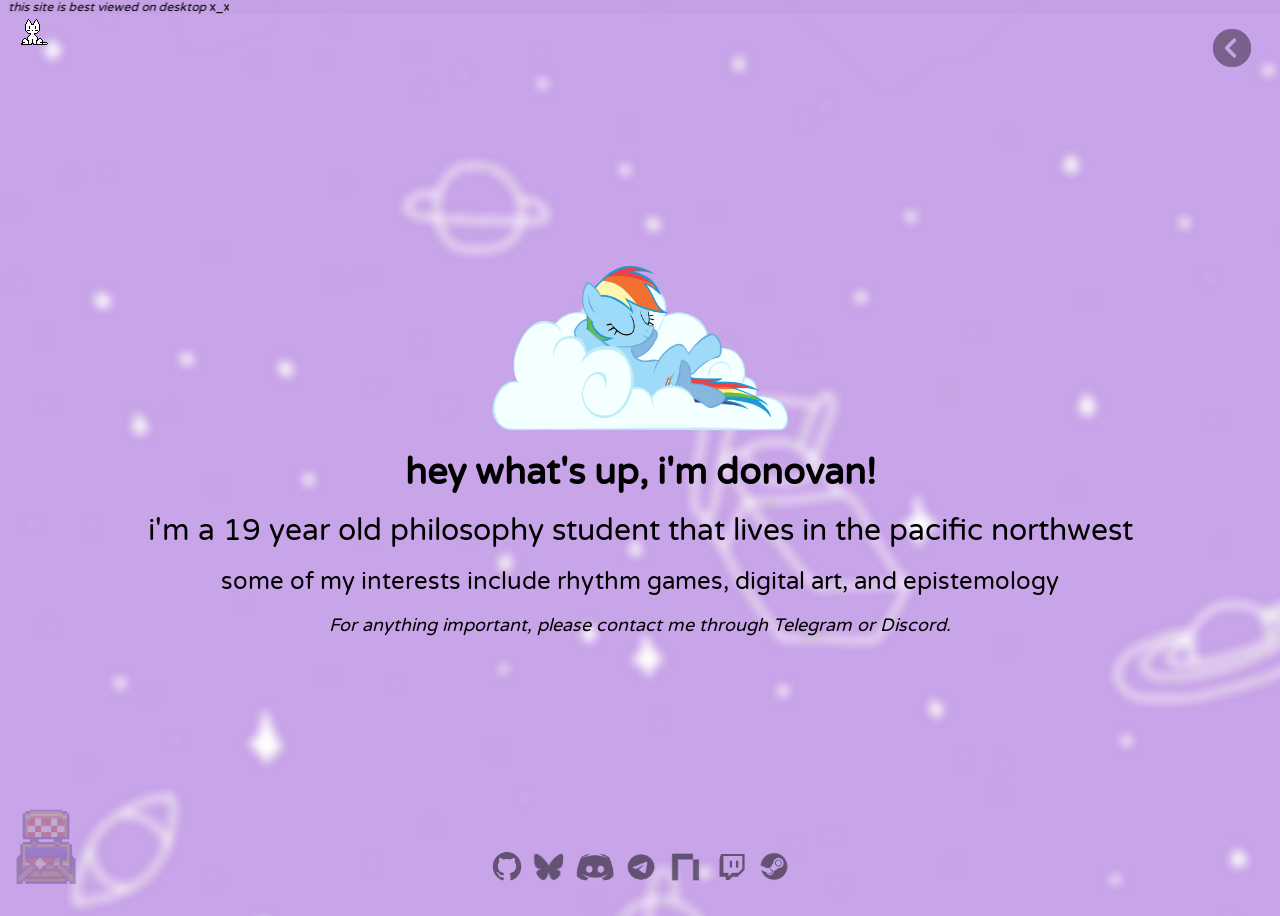
<file: index.html>
<html><head><meta http-equiv="Content-Type" content="text/html; charset=UTF-8">
<link rel="icon" type="image/png" href=https://donovan.rip/mari%20laugh.webp>
<!-- <title>👁‍🗨_👁‍🗨</title> -->
 <title>donovan!</title>
<link rel="stylesheet" href="style.css">
<link rel="preconnect" href="https://fonts.googleapis.com/">
<link rel="preconnect" href="https://fonts.gstatic.com/" crossorigin="">
<link href="https://fonts.googleapis.com/css2?family=Varela+Round&display=swap" rel="stylesheet">
<meta name="darkreader-lock" content="">
</head>


<body class="moving-background">
    
<p class="alert" style="font-size: 1rem;"><span><i>this site is best viewed on desktop</i> x_x</span></p>


    <div id="text">
        <div id="textend">      
            <!-- image (thank you tokaua!! :3) -->
            <img src="/images/thankstokaua.png" alt="rainbow dash chilling on a cloud" width="300" height="170">
 
            <!-- main text -->    
            <p style="font-size: 3rem" ;=""><b>hey what's up, i'm donovan!</b></p>
            <p style="font-size: 2.5rem" ;="">i'm a 19 year old philosophy student that lives in the pacific northwest</p>
            <p style="font-size: 2rem" ;="">some of my interests include rhythm games, digital art, and epistemology</p>
            <p style="font-size: 1.5rem"><i>For anything important, please contact me through Telegram or Discord.</i></p>
        </div>      
    </div>
             <!-- alert -->

<div id="menu">
    <img src="images/circle-chevron-down-solid-full.png" onclick=showText();>
</div>

                    <!-- clickable menu script-->
<script>
    function showText() {
    document.getElementById('menuitems').classList.toggle('show');
    document.getElementById('menu').classList.toggle('show');
    }
    
</script>
                    <div class="portal">
                        
                        <div id="menuitems" class="hidden">


                            <a href="index.html">
                            <p style="font-size:1.5rem; cursor: pointer;">about</p> 
                            </a>

                            <a href="art.html">
                            <p style="font-size:1.5rem; cursor: pointer;">art</p>
                            </a>

                            <a href="music.html">
                            <p style="font-size:1.5rem; cursor: pointer;">music</p> 
                            </a>    

                            <a href="blog.html">
                            <p style="font-size:1.5rem; cursor: pointer;">blog</p>
                            </a>
                        </div>
                    </div>
                
        </div>


    <div id="socials">
                        <a href="https://github.com/pawnovan" target="_blank">
                        <img src="logos/github logo.png" width="38" height="38">    
                        </a>

                        <a href="https://bsky.app/profile/donovan.rip" target="_blank">
                        <img src="/logos/bluesky logo.png" width="42" height="42">
                        </a>

                        <a href="https://discord.com/users/539140003523985438" target="_blank"> 
                        <img src="/logos/discord logo.png" width="42" height="42">
                        </a>

                        <a href="https://t.me/pawnovan" target="_blank">
                        <img src="/logos/telegram logo.png" width="44" height="42">
                        </a>
                            
                        <a href="https://namemc.com/profile/D0NOVAN.2" target="_blank">
                        <img src="logos/namemc logo.png" width="42" height="42">
                        </a>
                        
                        <a href="https://twitch.tv/pawnovan" target="_blank">
                        <img src="logos/twitch logo.png" width="42" height="42">
                        </a>

                        <a href="http://steamcommunity.com/profiles/76561199062456507" target="_blank">
                        <img src="logos/steam logo.png" width="36" height="36">
                        </a>


    </div>

    <!-- cat -->
    <script async src="oneko.js"></script>

 <!-- guestbook text -->   
<div id="container">
    <div id="guestbook">
        <a href="https://donovan.atabook.org/" style="color: inherit;" target="_blank">
            <p style="cursor: pointer;">guestbook</p>
        </a>
    </div>
<!-- guestbook basket -->  
    <div id="basket">
        <a href="https://donovan.atabook.org" style="color: inherit;" target="_blank">
            <img src="/images/basket.png">
        </a>
    </div>

</div>



</body>
</html>
</file>
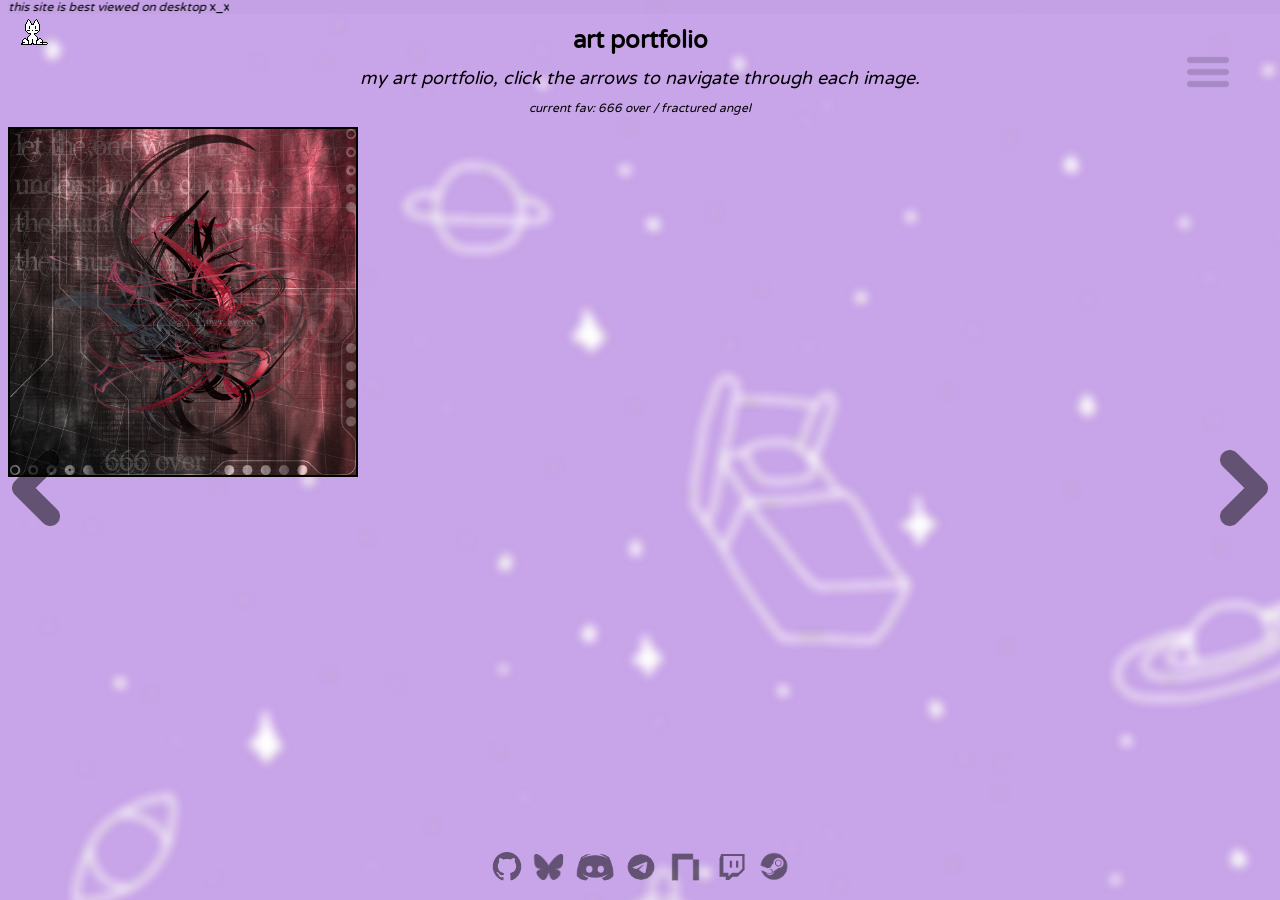
<file: art cooper.html>
<html><head><meta http-equiv="Content-Type" content="text/html; charset=UTF-8">
<link rel="icon" type="image/png" href=https://donovan.rip/mari/%20mari%20smile%20lolz.webp>
<!-- <title>👁‍🗨_👁‍🗨</title> -->
 <title>art test</title>
<link rel="stylesheet" href="style.css">
<link rel="preconnect" href="https://fonts.googleapis.com/">
<link rel="preconnect" href="https://fonts.gstatic.com/" crossorigin="">
<link href="https://fonts.googleapis.com/css2?family=Varela+Round&display=swap" rel="stylesheet">
</head>

<body class="moving-background">
        <script async src="oneko.js"></script>
        

    
        <div id="artgallery">

       <p class="alert" style="font-size: 1rem; "><span><i>this site is best viewed on desktop</i> x_x</span></p>  



    
        <div id="arttitle">
       <p style="font-size: 2rem" ;=""><b>art portfolio</b></p>
            <p style="font-size: 1.5rem" ;=""><i>my art portfolio, click the arrows to navigate through each image.</i></p>
             <p style="font-size: 1rem" ;=""><i>current fav: 666 over / fractured angel </i></p>
        </div>


        <div id="gallery">
        <img style="border: #000000 .2rem solid;" src="images/666_redo.png" width="350px" height="350px">

        <!-- <img style="border: #000000 .1rem solid;" src="images/vignette_logo.png" width="230vw" height="230vh"> -->
        </div>
        <!-- <div id="gallerylandscape">
                <img style="border: #000000 .1rem solid;" src="images/fractured angel lolz.png" width="400vw" height="250vw">
                <img style="border: #000000 .1rem solid;" src="images/Words_I_Never_Said.png" width="400vw" height="250vw">
                <img style="border: #000000 .1rem solid;" src="images/Change_Myself_Completely_Black_BG.png" width="400vw" height="250vw">
        </div> -->
        
        

    </div>
          <div id="socials">
                        <a href="https://github.com/pawnovan" target="_blank">
                        <img src="logos/github logo.png" width="38" height="38">    
                        </a>

                        <a href="https://bsky.app/profile/donovan.rip" target="_blank">
                        <img src="/logos/bluesky logo.png" width="42" height="42">
                        </a>

                        <a href="https://discord.com/users/539140003523985438" target="_blank"> 
                        <img src="/logos/discord logo.png" width="42" height="42">
                        </a>

                        <a href="https://t.me/pawnovan" target="_blank">
                        <img src="/logos/telegram logo.png" width="44" height="42">
                        </a>
                            
                        <a href="https://namemc.com/profile/D0NOVAN.2" target="_blank">
                        <img src="logos/namemc logo.png" width="42" height="42">
                        </a>
                        
                        <a href="https://twitch.tv/pawnovan" target="_blank">
                        <img src="logos/twitch logo.png" width="42" height="42">
                        </a>

                        <a href="http://steamcommunity.com/profiles/76561199062456507" target="_blank">
                        <img src="logos/steam logo.png" width="36" height="36">
                        </a>


    </div>

    </div>
                    <div id="menu">
                        <img src="images/hamburger menu.png" onclick=showText(); height="4rem" width="4rem" id="menu">
                    </div>
                    <!-- clickable menu script-->
                        <script>
                            function showText() {
                            document.getElementById('menuitems').classList.toggle('show');
                         }
                        </script>
                    <div class="portal">
                        <div id="menuitems" class="hidden">
                            <a href="index.html">
                            <p style="font-size:20px; cursor: pointer;">about</p> 
                            </a>

                            <a href="https://donovan.rip/art">
                            <p style="font-size:20px; cursor: pointer;">art</p>
                            </a>

                            <a href="music.html">
                            <p style="font-size:20px; cursor: pointer;">music</p> 
                            </a>    

                            <a href="https://donovan.rip/blog">
                            <p style="font-size:20px; cursor: pointer;">blog</p>
                            </a>
                    </div>
                </div>
                
        </div>
<img id="leftarrow" class="arrow" src="/images/left arrow.png">
<img id="rightarrow" class="arrow" src="/images/arrow.png">
</file>
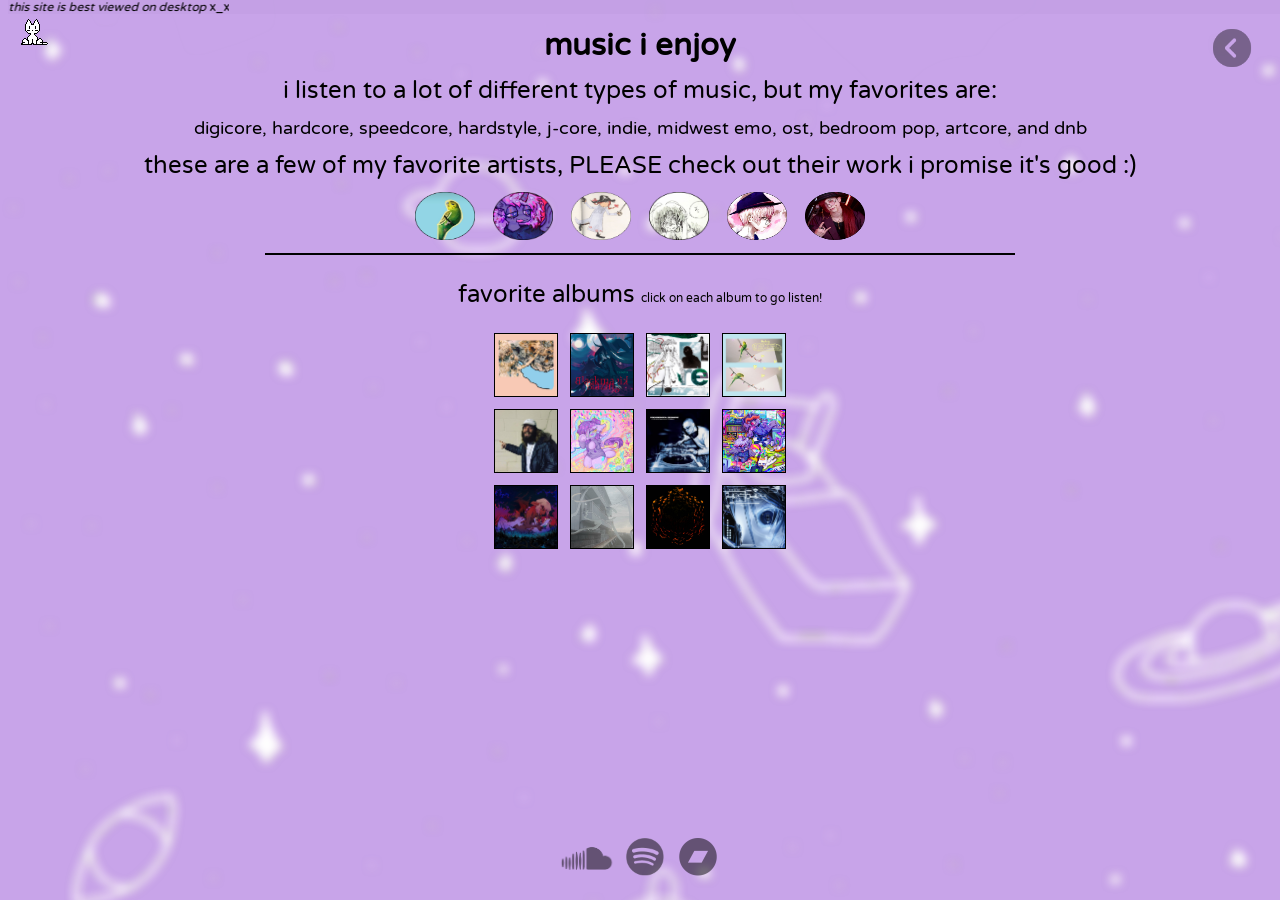
<file: music.html>
<html><head><meta http-equiv="Content-Type" content="text/html; charset=UTF-8">
<link rel="icon" type="image/png" href="/mari/MARI.webp">
<!-- <title>👁‍🗨_👁‍🗨</title> -->
 <title>music!</title>
<link rel="stylesheet" href="style.css">
<link rel="preconnect" href="https://fonts.googleapis.com/">
<link rel="preconnect" href="https://fonts.gstatic.com/" crossorigin="">
<link href="https://fonts.googleapis.com/css2?family=Varela+Round&display=swap" rel="stylesheet">
<meta name="darkreader-lock" content="">
</head>



<body class="moving-background">
        <script async src="oneko.js"></script>
        

     <div id="arttitle">
            <p style="font-size: 2.6rem" ;=""><b>music i enjoy</b></p>  
                        <p style="font-size: 2rem" ;="">i listen to a lot of different types of music, but my favorites are:</p>

            <p style="font-size: 1.5rem" ;="">digicore, hardcore, speedcore, hardstyle, j-core, indie, midwest emo, ost, bedroom pop, artcore, and dnb</p>
            <p style="font-size: 2rem" ;="">these are a few of my favorite artists, PLEASE check out their work i promise it's good :)</p>



    </div>
        <p class="alert" style="font-size: 1rem;"><span><i>this site is best viewed on desktop</i> x_x</span></p>






<div id="centerdivider">
    <div id="pfps">
        <a href="https://linkedin.bandcamp.com/" target="_blank">
            <img src="/images/bedbug_pfp.png">
        </a>
        <a href="https://vyletpony.bandcamp.com/" target="_blank">
        <img src="/images/vylet_pfp.png">
        </a>
        <a href="https://soundcloud.com/1ellie" target="_blank">
        <img src="/images/elliebell_pfp.png">
        </a>
        <a href="https://soundcloud.com/bodygaard" target="_blank">
        <img src="/images/bodygaard_pfp.png">
        </a>
        <a href="https://soundcloud.com/ludicin" target="_blank">
        <img src="/images/ludicin_pfp.png">
        </a>
        <a href="https://www.youtube.com/@Cametek.CamelliaOfficial" target="_blank">
            <img src="/images/camellia_pfp.png">
        </a>
    </div>
    <img src="/images/divider.png" width="750rem" height="2rem">

<p style="font-size: 2rem;">favorite albums <span style="font-size: 1rem;">click on each album to go listen!</span></p>
</div>


        <div id="albums-grid">
                    <a href="https://linkedin.bandcamp.com/album/life-like-moving-pictures" target="_blank">
                        <img style="border: #000000 .1rem solid;" src="images/attic.jpg">
                    </a>

                    <a href="https://cametek.bandcamp.com/album/blackmagik-blazing" target="_blank">
                        <img style="border: #000000 .1rem solid;" src="images/blackmajik blazing.jpg">
                    </a>

                    <a href="https://soundcloud.com/kggn/sets/rewired?si=b5627bfb8c8545e0a7916504f7f24b74&utm_source=clipboard&utm_medium=text&utm_campaign=social_sharing" target="_blank">
                        <img style="border: #000000 .1rem solid;" src="images/re wired.jpeg">
                    </a>

                    <a href="https://linkedin.bandcamp.com/album/ill-count-to-heaven-in-years-without-seasons" target="_blank">
                        <img style="border: #000000 .1rem solid;" src="images/heaven.jpg">
                    </a>
                    <a href="https://1cloudboys.bandcamp.com/album/things-arent-that-simple" target="_blank">
                        <img style="border: #000000 .1rem solid;" src="images/tats.jpg">
                    </a>

                    <a href="https://vyletpony.bandcamp.com/album/i-was-the-loner-of-paradise-valley" target="_blank">
                        <img style="border: #000000 .1rem solid;" src="images/paradise valley.jpg">
                    </a>
                    <a href="https://open.spotify.com/album/3cn3eZrgLHUh4ByaHP9cE0?si=9-M_aQUSQ4-RhWdfE-bfEg" target="_blank">
                        <img style="border: #000000 .1rem solid;" src="images/progression.webp">
                    </a>
                    <a href="https://vyletpony.bandcamp.com/album/girls-who-are-wizards" target="_blank">
                        <img style="border: #000000 .1rem solid;" src="images/girls who are wizards.jpg">
                    </a>
                                        <a href="https://vyletpony.bandcamp.com/album/monarch-of-monsters" target="_blank">
                        <img style="border: #000000 .1rem solid;" src="images/monarch.jpg">
                    </a>
                                        <a href="https://on.soundcloud.com/vdlNWIozpr3XUEtQXS" target="_blank">
                        <img style="border: #000000 .1rem solid;" src="images/lazydoll.jpg">
                    </a>
                                        <a href="https://c418.bandcamp.com/album/minecraft-volume-beta target="_blank">
                        <img style="border: #000000 .1rem solid;" src="images/volume beta.jpg">
                    </a>
                    <a href="https://soundcloud.com/blxty/sets/restored" target="_blank">
                        <img style="border: #000000 .1rem solid;" src="images/restored.jpg">
                    </a>
                    

            </div>      

            <div id="socials">
                        <a href="https://soundcloud.com/twinkish" target="_blank">
                        <img src="logos/soundcloud logo.png" width="60" height="60">  
                        </a>
                        <a href="https://open.spotify.com/user/iie30k2voap33egjndo2lsu4f?si=6c4896791ce24ffc" target="_blank">
                        <img src="logos/spotify logo.png" width="50" height="50">  
                        </a>
                        <a href="https://bandcamp.com/celestially" target="_blank">
                        <img src="logos/bandcamp logo.png" width="50" height="50">  
                        </a>
    </div>
<div id="menu">
    <img src="images/circle-chevron-down-solid-full.png" onclick=showText();>
</div>

                    <!-- clickable menu script-->
<script>
    function showText() {
    document.getElementById('menuitems').classList.toggle('show');
    document.getElementById('menu').classList.toggle('show');
    }
    
</script>
                    <div class="portal">
                        
                        <div id="menuitems" class="hidden">


                            <a href="index.html">
                            <p style="font-size:1.5rem; cursor: pointer;">about</p> 
                            </a>

                            <a href="art.html">
                            <p style="font-size:1.5rem; cursor: pointer;">art</p>
                            </a>

                            <a href="music.html">
                            <p style="font-size:1.5rem; cursor: pointer;">music</p> 
                            </a>    

                            <a href="blog.html">
                            <p style="font-size:1.5rem; cursor: pointer;">blog</p>
                            </a>
                        </div>
                    </div>
                
        </div>
</file>
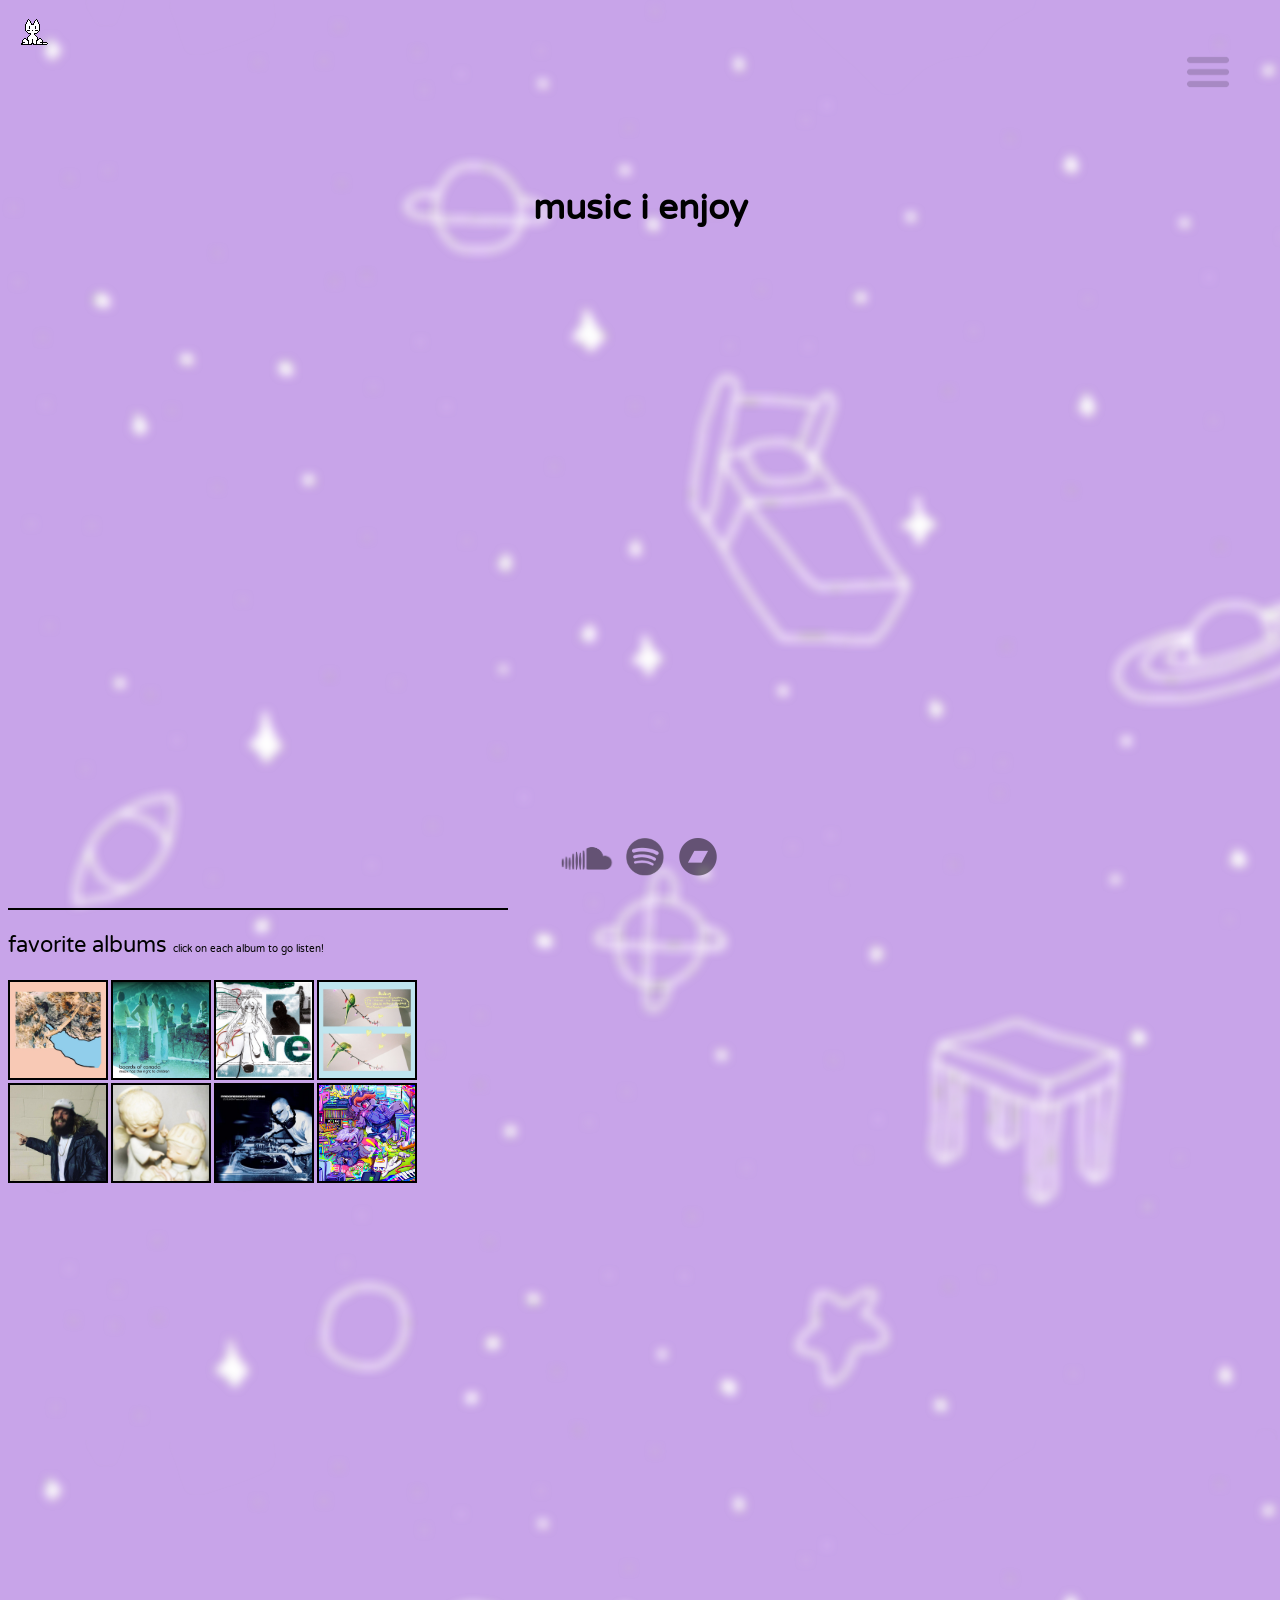
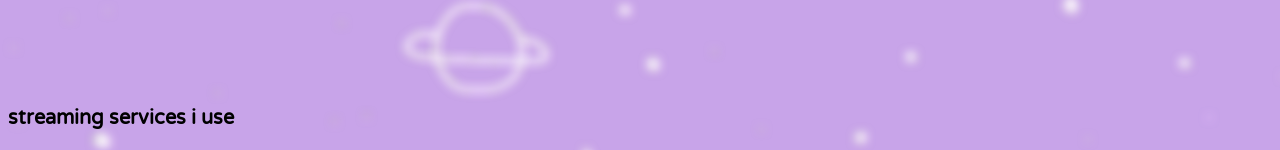
<file: old music.html>
<html><head><meta http-equiv="Content-Type" content="text/html; charset=UTF-8">
<link rel="icon" type="image/png" href="/mari/MARI.webp">
<!-- <title>👁‍🗨_👁‍🗨</title> -->
 <title>music!</title>
<link rel="stylesheet" href="style.css">
<link rel="preconnect" href="https://fonts.googleapis.com/">
<link rel="preconnect" href="https://fonts.gstatic.com/" crossorigin="">
<link href="https://fonts.googleapis.com/css2?family=Varela+Round&display=swap" rel="stylesheet">
</head>



<body class="moving-background">
        <script async src="oneko.js"></script>
        

     <div id="text">

        <div id="textend">
            

            
            <p style="font-size: 35px" ;=""><b>music i enjoy</b></p>  
                        <img style="opacity: 0;" src="/images/divider.png" width="2px" height="500vh">

                    </div>
            </div>
            <!-- 
            <div id="righttext">
                <p style="font-size: 25px;" ;=""><b>album of the month:</b></p>
                    <div class="verticaldivider">
                        <img src="/images/divider.png" width="2px" height="510px">
                    </div>
                

                <div id="albumcover">
                        <a href="https://vyletpony.bandcamp.com/album/i-was-the-loner-of-paradise-valley" target="_blank">
                        <img style="border:2px solid #000000" src="/images/paradise valley copy.jpg" width="270" height="270">
                        </a>
                </div>
                    <div id="albuminfo">
                        <p style="font-size: 15px;"><i>I Was The Loner of Paradise Valley</i></p>
                        <p style="font-size: 15px;">by <i>Vylet Pony</i></p>
    
                        <p style="font-size: 25px;" ;=""><b>my favorite track(s):</b></p>
                        <p style="font-size: 20px;">Cross, ECR, Narcissus</p>
                        <p style="font-size: 15px;"><i>"I love everything, is it lucid?</i></p>
                        <p style="font-size: 15px;"><i>Scenes of every day turned to loose ends,</i></p>
                        <p style="font-size: 15px;"><i>Going by so fast, still a memoir</i></p>
                         <p style="font-size: 15px;"><i>Visions of the past, still you go far"</i></p>
                         
                         

                         <img style="border:2px solid #000000" src="/images/omoridance-ezgif.com-speed.gif" width="270" height="94"> -->
            



            <!-- <div id="lefttext">
                <p style="font-size: 25px;" ;=""><b>artists i like</b></p> <p style="opacity: 0;"><i>(in no particular order)</i><p>
                <div class="genres">
                    <p style="font-size: 19px;" ;=""><b>my favs: bodyGaard, bedbug, vylet pony, and elliebell</span></p>
                    <p style="font-size: 19px;" ;="">EDM: ltj bukem, camellia, ludicin, yax03, and seatrus </p>
                        <div id="nextpony">
                            <img src="/images/divider.png" width="230px" height="2">
                        </div>

                </div>
                <div id="upbringing">
                    <p style="font-size: 17px;">I listen to a LOT of different music, and if you want to view all of it click one of the links at the bottom of the screen</p>
                </div>
                

                <div id="pony">
                    <img style="border:2px solid #000000" src="/images/dj.gif" width="205" height="115">
                </div>
            -->


                
                
                <div class="horizontaldivider">
                    <img src="/images/divider.png" width="500px" height="2px">
                </div>

        


            </div>



            <div id="albums">
                <p style="font-size: 22px;">favorite albums <span style="font-size: 10px;">click on each album to go listen!</span></p>
                <div id="row1">
                    <a href="https://linkedin.bandcamp.com/album/life-like-moving-pictures" target="_blank">
                        <img style="border: #000000 2px solid;" src="images/attic.jpg" width = 100px height = 100px>
                    </a>

                    <a href="https://boardsofcanada.bandcamp.com/album/music-has-the-right-to-children" target="_blank">
                        <img style="border: #000000 2px solid;" src="images/childreb.webp" width = 100px height = 100px>
                    </a>

                    <a href="https://soundcloud.com/kggn/sets/rewired?si=b5627bfb8c8545e0a7916504f7f24b74&utm_source=clipboard&utm_medium=text&utm_campaign=social_sharing" target="_blank">
                        <img style="border: #000000 2px solid;" src="images/re wired.jpeg" width = 100px height = 100px>
                    </a>

                    <a href="https://linkedin.bandcamp.com/album/ill-count-to-heaven-in-years-without-seasons" target="_blank">
                        <img style="border: #000000 2px solid;" src="images/heaven.jpg" width = 100px height = 100px>
                    </a>
                </div>  

                <div id="covers">
                    <a href="https://1cloudboys.bandcamp.com/album/things-arent-that-simple" target="_blank">
                        <img style="border: #000000 2px solid;" src="images/tats.jpg" width = 100px height = 100px>
                    </a>

                    <a href="https://elliebell.bandcamp.com/album/warfare" target="_blank">
                        <img style="border: #000000 2px solid;" src="images/warfare.jpg" width = 100px height = 100px>
                    </a>
                    <a href="https://open.spotify.com/album/3cn3eZrgLHUh4ByaHP9cE0?si=9-M_aQUSQ4-RhWdfE-bfEg" target="_blank">
                        <img style="border: #000000 2px solid;" src="images/progression.webp" width = 100px height = 100px>
                    </a>
                    <a href="https://vyletpony.bandcamp.com/album/girls-who-are-wizards" target="_blank">
                        <img style="border: #000000 2px solid;" src="images/girls who are wizards.jpg" width = 100px height = 100px>
                    </a>
                </div>



            
                
        </div>
        
        <img style="opacity: 0;" src="images/divider.png" width="2px" height="500px">
        <p style="font-size: 20px" ;=""><b>streaming services i use</b></p>    
     </div>

    <div id="socials">
                        <a href="https://soundcloud.com/twinkish" target="_blank">
                        <img src="logos/soundcloud logo.png" width="60" height="60">  
                        </a>
                        <a href="https://open.spotify.com/user/iie30k2voap33egjndo2lsu4f?si=6c4896791ce24ffc" target="_blank">
                        <img src="logos/spotify logo.png" width="50" height="50">  
                        </a>
                        <a href="https://bandcamp.com/celestially" target="_blank">
                        <img src="logos/bandcamp logo.png" width="50" height="50">  
                        </a>
    </div>


<!-- portal -->
 
                    <div id="menu">
                        <img src="images/hamburger menu.png" onclick=showText(); height="45px" width="45px" id="menu">
                    </div>
                    <!-- clickable menu script-->
                        <script>
                            function showText() {
                            document.getElementById('menuitems').classList.toggle('show');
                         }
                        </script>
                    <div class="portal">
                        <div id="menuitems" class="hidden">
                            <a href="index.html">
                            <p style="font-size:20px; cursor: pointer;">about</p> 
                            </a>

                            <a href="music.html">
                            <p style="font-size:20px; cursor: pointer;">music</p> 
                            </a>

                            <a href="https://donovan.rip/gallery">
                            <p style="font-size:20px; cursor: pointer;">gallery</p>
                            </a>

                            <a href="https://donovan.rip/blog">
                            <p style="font-size:20px; cursor: pointer;">blog</p>
                            </a>
                    </div>
                </div>
</body>
</file>
<file: style.css>
/*
credits / resources:
       - https://lilithdev.neocities.org/headspace/generator
       - https://www.spriters-resource.com/pc_computer/omori/asset/185773/
       - https://cyncrovee.nekoweb.org/
       - https://fonts.google.com/specimen/Varela+Round
       - https://oliverspace.neocities.org/
       - special thanks to nekoweb discord for helping with stuff 
*/   
html {
    font-size: 16px;
}
@media screen and (max-width: 1600px) {
    html { font-size: 14px; }
}

@media screen and (max-width: 1366px) {
    html { font-size: 12px; }
}

@media screen and (max-width: 1024px) {
    html { font-size: 10px; }
}

body {
/* background-color: #5b769f; */
background-color: #c8a4e9;
font-family: 'Varela Round', sans-serif;
overflow: hidden;
overflow-x: hidden;

a {
    text-decoration: none;
}

}

.scroll {
    overflow-y: scroll !important;
    overflow-x: hidden !important;
    height: 100vh; 
}
.scroll::-webkit-scrollbar {
  display: none;
}

.moving-background{
  background-image: url(headspace\ overlay\ blur\ fix.png);
  background-repeat: repeat;
  animation: animatedBackground 30s linear infinite; 
}

@keyframes animatedBackground {
  from { background-position: 0 0; } 
  to { background-position: 2560px 1440px; }  
}

#scale {
    position:absolute;
}



/* hamburger menu */
.portal {
    flex-flow: column nowrap;
    justify-content: flex-end;
    align-self: flex-end;
    position: fixed;

    right: 1.2rem;
    top: 4.5rem;
    text-align: center;

    display: flex;
    line-height: 1.7rem;

    transition: max-height 0.3s;
    transition: opacity 0.3s;


    text-decoration: none;
    a {
        color: black;
    }



}
.portal p {
    opacity: 60%;
    transition: opacity 0.3s;
    max-width: 10rem;
    padding-top: .6rem;
    margin: 0.7rem 0;
}

.portal p:hover {
    opacity: 700%;
    transition: opacity 0.3s;
    max-width: 100rem;
    
}

#menu {
    position: absolute;
    right: 2rem;
    top: 2rem;
    cursor: pointer;
    opacity: 40%;
    transform: rotate(0deg);
    transition: opacity 0.3s, transform 0.6s !important;
}  
#menu.show {
    right: 2rem;
    top: 2rem;
    transform-origin: center;
    transform: rotate(-90deg);
    opacity: 60%;

}  

#menu img {
    width: clamp(4rem, 3rem, 5rem);
    height: auto;
}
#menu:hover {
    opacity: 70%;
    transition: opacity 0.3s;
}


#menuitems {
    position: fixed;    
    margin-top: 1rem;
    top: 4.5rem;
    right: 2rem;
    max-height: 0;
    opacity: 0%;
    overflow: hidden;
    transition: opacity 0.6s ease, max-height .6s ease;
    max-width: 100rem;    
}

#menuitems.show {
    max-height: 40rem;
    opacity: 80%;
    transition: opacity .8s ease, max-height .35s ease;
    max-width: 1000rem;
}


#socials {
    position: fixed;
    bottom: 1vh;
    left: 50%;
    transform: translateX(-50%);

    img {
        opacity: 0.5;
        filter: alpha(opacity=60);
        transform: scale(1);

        transition: opacity 0.3s;
        transition: transform 0.3s;

    }
        img:hover {
        opacity: 1.0;
        filter: alpha(opacity=100);
        transform: scale(1.2);

        transition: opacity 0.3s;
        transition: transform 0.3s;
    }
 
}
#text{
    height: 100vh;
    display: flex;
    justify-content: center;
    align-items: center;
    text-align: center;

    text-decoration: none;
}
#text p{
        margin: 1.5rem 0;
}

#textend{
    /* https://www.youtube.com/shorts/jabH3wRwiWQ BROOO */
    /* this stupid fucking div keeps everything centered for some stupid reason i love it i love you textend */
}

#basket{
    position:fixed;
    bottom: 1rem;
    left: 1rem;
    opacity: 40%;
    transition: opacity 0.5s;
}

#basket img {
    width: clamp(60px, 5vw, 100px);
    height: auto;
}

#guestbook{
    position: absolute;
    bottom: 7rem;
    left: 1.3rem;
    opacity: 0%;
    transition: opacity 0.5s;
}

#guestbook p{
    width: clamp(60px, 5vw, 100px);
    height: auto;
}

#container:hover #guestbook {
    opacity: 60%;
    transition: opacity 0.5s;
}

#container:hover #basket {
    opacity: 80%;
    transition: opacity 0.5s;
}


.alert {
    position: fixed;
    white-space: nowrap;
    margin: auto;
    top: 0;
    background:rgba(182, 146, 209, .2); 
    /* background-color: #c8a4e9; */
    width: 100vw; 
    overflow: hidden; 
}
.alert span {
    display: inline-block;
    animation: marquee 15s linear infinite;
    will-change: transform;
}

@keyframes marquee {
    0%   { transform: translate(-130%); }
    100% { transform: translate(100vw); }
}



    #albums-grid p {
        margin-bottom: 0rem;
    }

    #albums-grid img{
        width: clamp(60px, 5vw, 100px);
        height: auto;
        cursor: pointer;
        opacity: 100%;
        transition: scale 0.3s;
    }
    #albums-grid {
        display: grid;
        flex-direction: row;
        text-align: center;
        align-items: center;
        justify-content: center;
        grid-template-columns: repeat(4, auto);
        gap: 1rem;

    }
    
#albums-grid img:hover {
    scale: 1.2;
    transition: scale 0.3s;
}


#centerdivider {
    padding-top: 0rem;
    padding-bottom: 0rem;
    margin-bottom: 0rem;
    margin-top: 0rem;
    gap: .1rem;
    display: flex;
    flex-direction: column;
    align-items: center;
    justify-content: center;
}
#pfps {
    display: flex;
    flex-direction: row;
    gap: 1.5rem;
}
#pfps img {
    width: 5rem;
    height: 5rem;
    padding-bottom: 1rem;
    scale: 1;
    transition: scale 0.3s;
}

#pfps img:hover {
    scale: 1.2  ;
    transition: scale 0.3s;

}

#arttitle {
    display: flex;
    flex-direction: column;
    align-items: center;
    justify-content: flex-start;
    padding-top: 1rem;
    padding-bottom: .5rem;
    flex-wrap: wrap;
}
#arttitle p {
    margin: .5rem 0;
}



/*#gallery, #gallerylandscape {
    display: flex;
    flex-direction: row;
    justify-content: center;
    align-items: center;    
    gap: 2rem;
    padding-bottom: 2rem;
    flex-wrap: wrap;
} */

.gallerytest{
    display: grid;
    flex-direction: column;
    justify-content: center;
    align-items: center;
    gap: 2rem;
    flex-wrap: wrap;
    min-height: 30rem;
}
.cool {
    display: flex; 
    margin: 0 auto;
    max-width: 120rem;
    max-height: 40rem;
}

#arrows {
    display: grid;
    grid-template-columns: 1fr auto 1fr;
    justify-content: center;
    align-items: center;
}
#arrows img {
    opacity: .5;
    scale: 1.0;
    transition: opacity 0.3s, scale 0.3s;
}
#arrows img:hover {
    opacity: 0.7;
    scale : 1.2;
    transition: opacity 0.3, scale 0.3s;
}
#arrows p {
   min-width: 10rem;
   text-align: center;
   overflow: hidden
}
#arrows #titles {
    text-align: right;
}
#arrows #inspo {
    text-align: left;
}


#centerstuff {
    display: flex;
    align-items: center;
    gap: 1rem;
        padding-inline: 2rem;

}




.arrow {
    position: fixed;
    top: 50%;
    transform: translateY(-50%);
    width: clamp(2rem, 5vw, 4rem);
    transform: scale(1.0);
    transition: transform 0.3s, opacity 0.3s;
    opacity: .5;
    
}

#leftarrow {
    left: 1rem;
}

#rightarrow {
    right: 1rem;
}

.arrow:hover {
    transform: scale(1.2);
    opacity: .7;
    transition: transform 0.3s;
}

#hint-text {
    transition: opacity 0.5s !important;
}

#example-image {
    transition: transform 1s ease-in-out;
}
#example-image.pan-down {
    transform: translateY(3rem); 
}



#artNewNew {
    text-align: left;
    text-decoration: none;
}

.imagesbig {
    display: grid;
    grid-template-columns: repeat(3, minmax(0, 1fr));
    grid-template-rows: auto;
    gap: .3rem;
    overflow: hidden;
     box-sizing: border-box;
}

* {
    box-sizing: border-box;
}

.imagesbig img {
    border: #000000 solid .1rem;
    width: 100%;
    max-width: 100%;
    height: 100%;
    object-fit: cover;
    filter: blur(0) opacity(100%);
    transition: filter 1s;
}

.imagesbig img:hover{
    cursor: pointer;
    transition: filter 1s;
    filter: blur(3px) opacity(60%);
}

.imagesbig img.tall {
    grid-row: span 2;
}
.imagesbig img.wide {
    size: 75%;
    aspect-ratio: 16 / 9;
    grid-column: span 2;
}
.imagesbig img.square{
    grid-row: span 1;
}
</file>
